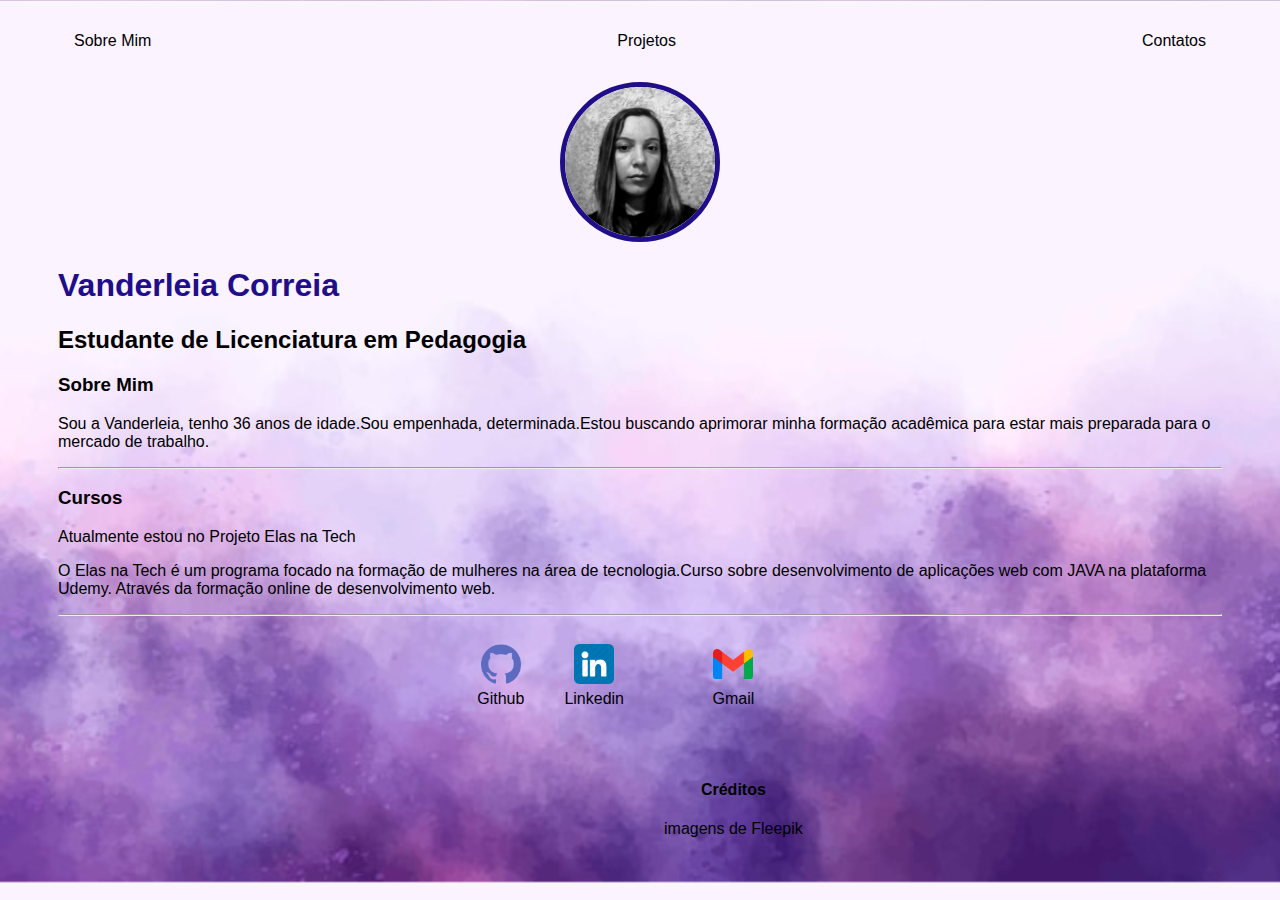
<file: index.html>
<!DOCTYPE html>
<html lang="en">
<head>
    <meta charset="UTF-8">
    <meta http-equiv="X-UA-Compatible" content="IE=edge">
    <meta name="viewport" content="width=device-width, initial-scale=1.0">
    <title>Vanderleia  Machado Correia</title>
    <link rel="stylesheet" href="perfil.css">
</head>
<body>
    <div class="container" >
        <nav>
            <ul>
                <li><a href="#index.html"> Sobre Mim</a>
                </li>
                <li>
                    <a href="Projetos.html">Projetos</a>
                </li>
                <li>
                    <a href="templates/index.html">Contatos</a>
                </li>
            </ul>
        </nav>
        <header>
            <div class="center">
                <img src="img/vanderleia.jpg" >
            </div>
            <h1> Vanderleia Correia</h1>
            <h2>Estudante de  Licenciatura em Pedagogia</h2>
            
        
        </header>
        <main>
           
            <section>
                <h3>Sobre Mim</h3>
                <p>
                   Sou a Vanderleia, tenho 36 anos de idade.Sou empenhada, determinada.Estou buscando aprimorar minha formação acadêmica para estar mais preparada para o mercado de trabalho.
            
                </p>
               </section>
        <hr>
        
           <section>
            <h3>Cursos</h3>
            <p>Atualmente estou no Projeto Elas na Tech</p>
            <p>O Elas na Tech é um programa focado na formação de mulheres na área de tecnologia.Curso sobre desenvolvimento de aplicações web com JAVA na plataforma Udemy.  Através da formação online de desenvolvimento web. 
           </section>
           <hr>
        </main>
        <footer>
            <a href="https://github.com/vancorreia04" target="_blank"  rel="noopener noreferrer">
                <img src="img/git.png" >  
                <p>Github</p>
            </a>
            <a href="https://www.linkedin.com/in/vanderleia-correia-016b9b246/"  target="_blank" rel="noopener noreferrer">
                <img src="img/linkedin.png"  >  
                <p>Linkedin</p>
            </a>
            <a href="https://mail.google.com/mail/u/0/#inbox"  target="_blank" rel="noopener noreferrer">
                <img src="img/gmail.png" >
                <p>Gmail</p>
                <br>
                <br>
                <h4>Créditos</h4>
                <p>imagens de Fleepik </p>
            </a>
            
          </footer>
           </body>
          </html>
</file>
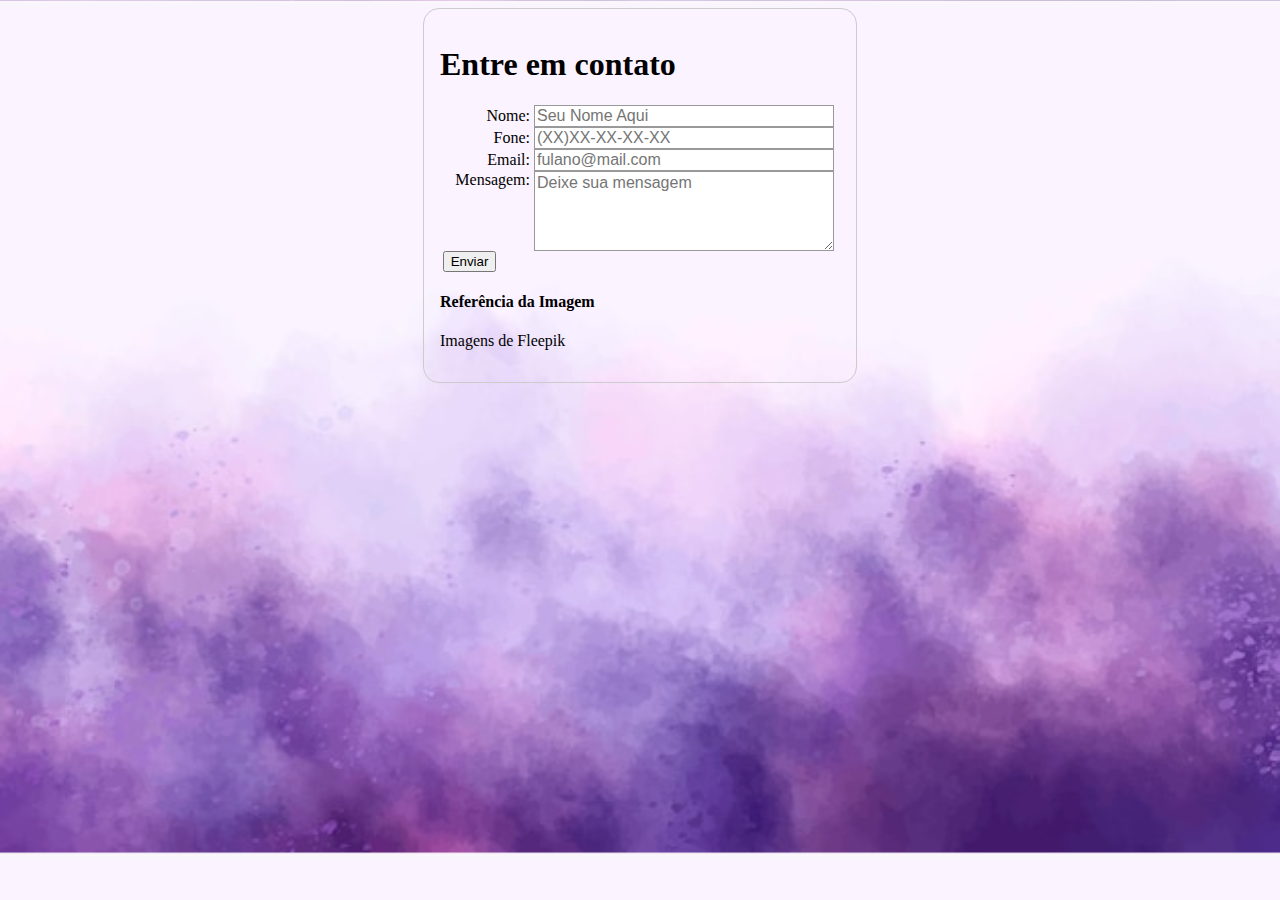
<file: templates/index.html>
<!DOCTYPE html>
<html lang="en">
<head>
    <meta charset="UTF-8">
    <meta http-equiv="X-UA-Compatible" content="IE=edge">
    <meta name="viewport" content="width=device-width, initial-scale=1.0">
    <link href="estilo.css" rel="stylesheet">
    <title>Formulário para Contato</title>
</head>
<body>
    <form action="https://getform.io/" method="post">
        <div>
            <h1>Entre em contato</h1>
            <label for="name">Nome:</label>
            <input type="text" id="nomeid" placeholder="Seu Nome Aqui" required="name"/>
        <br>
        
            <label for="fone">Fone:</label>
            <input type="tel" id="foneid" placeholder="(XX)XX-XX-XX-XX" name="fone"/>
        <br>
            <label for="email">Email:</label>
            <input type="email" id="emailid" placeholder="fulano@mail.com" name="email"/>
        <br>
        <label for="mensagem">Mensagem:</label>
        <textarea placeholder="Deixe sua mensagem" name="mensagem"></textarea>
        <button type="submit">Enviar</button>
        
    </form>
    <footer>
        <div>
           <h4>Referência da Imagem</h4> 
           <p>Imagens de Fleepik </p>
        </div>
    </footer>
</body>
</html>
</file>
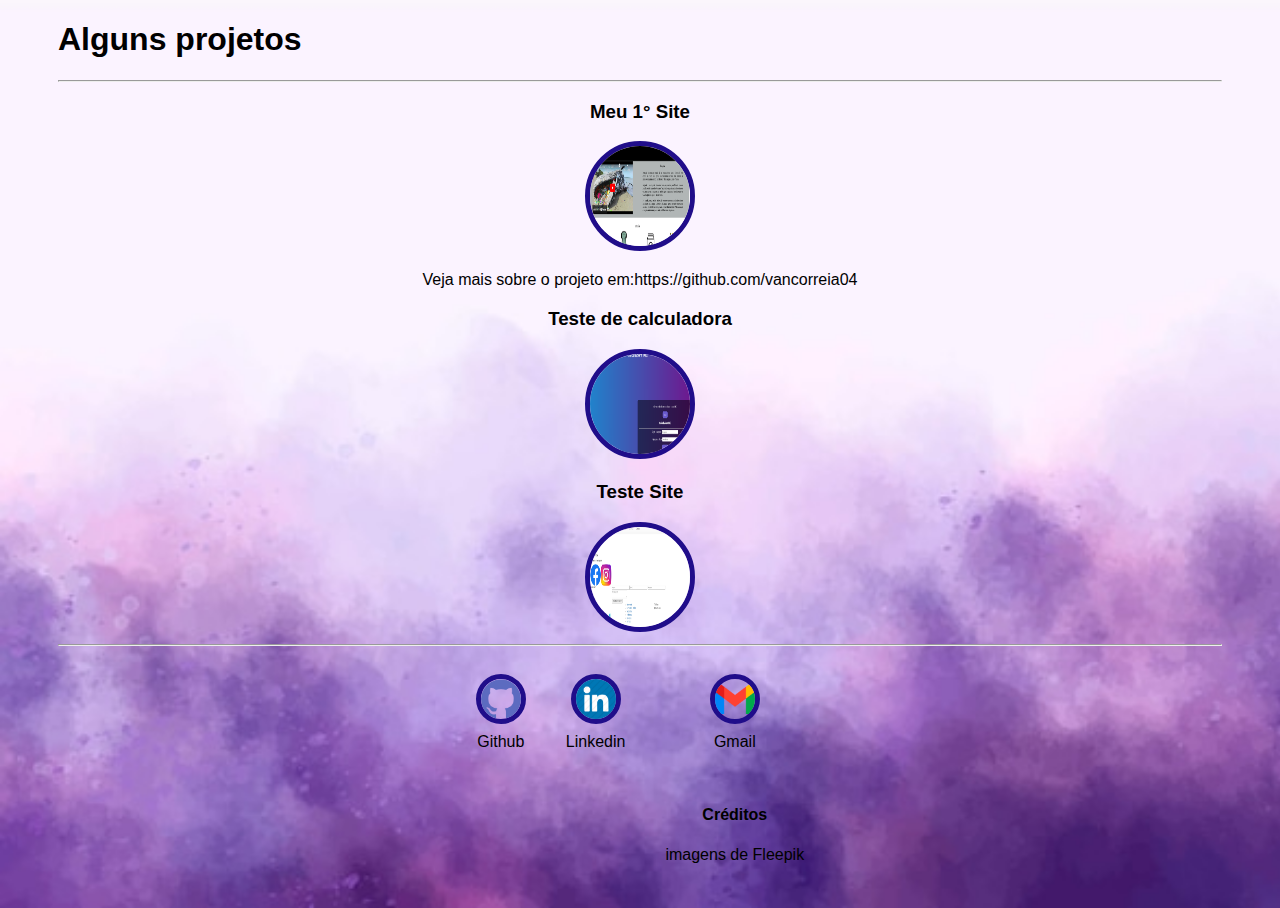
<file: Projetos.html>
<!DOCTYPE html>
<html lang="en">
<head>
    <meta charset="UTF-8">
    <meta http-equiv="X-UA-Compatible" content="IE=edge">
    <meta name="viewport" content="width=device-width, initial-scale=1.0">
    <title>Projetos</title>
    <link rel="stylesheet" href="projeto.css">
</head>
<body>
    <div class="container">
<h1>Alguns projetos</h1>
<header>
    <hr>
<div class="center">
    <main>
        <section>
            <h3>Meu 1° Site</h3>
            <img src="img/MeuSite.png" alt="Foto da pagina">
            <p>Veja mais sobre o projeto em:https://github.com/vancorreia04</p>
        </section>
        <section>
            <h3>Teste de calculadora</h3>
            <img src="img/CalculadoraDeIMC.png" alt="Foto da pagina">
            
        </section>
        <section>
            <h3>Teste Site</h3>
            <img src="img/DesenvolvendoSite.png" alt="Foto da pagina">
            
        </section>
    </main>
    <hr>
    <footer>
        <a href="https://github.com/vancorreia04" target="_blank"  rel="noopener noreferrer">
            <img src="img/git.png" >  
            <p>Github</p>
        </a>
        <a href="https://www.linkedin.com/in/vanderleia-correia-016b9b246/"  target="_blank" rel="noopener noreferrer">
            <img src="img/linkedin.png"  >  
            <p>Linkedin</p>
        </a>
        <a href="https://mail.google.com/mail/u/0/#inbox"  target="_blank" rel="noopener noreferrer">
            <img src="img/gmail.png" >
            <p>Gmail</p>
            <br>
            <h4>Créditos</h4>
            <p>imagens de Fleepik </p>
        </a>
    </footer>

</div>
</header>
</div>

</body>
</html>
</file>
<file: perfil.css>
body{
    background-image: url(img/Fundo.jpg);
    background-size: cover;
    font-family: Arial, Helvetica, sans-serif;
}
ul{
    display: flex;
    justify-content: space-between;
    list-style: none;
    align-items: center;
    padding: 16px;
}
a{
    color:black;
    text-decoration: none;
}
 header img{
    width: 150px;
    height: 150px;
    border-radius: 50%;
    border: 5px solid #200d8a;
   
 }
 .center{
    text-align: center;
    }
 
h1{
    color:#200d8a;
}
footer img{
    width :40px;
    height: 40px;
}
footer{
    display: flex;
    justify-content: center;
    direction: flex;
    justify-content: center;
}
footer a{
    margin: 20px;
    text-align: center;
}
footer p{
    margin-top: 2px;
}
.container{
    padding: 0px 50px;
}
nav a:hover{
   color: #200d8a; 
}
/* Configuração página Projetos.html*/
body{
    background-image: url(img/Fundo.jpg);
    background-size: cover;
    font-family: Arial, Helvetica, sans-serif;
}
.coluna{
    padding: 20px;
    text-align: justify;
}
.dois{
    float: left;
    width: 40px;
    margin: auto;
}
.center{
    text-align: center;
    }
 
h1{
    color:#200d8a;
}
footer img{
    width :40px;
    height: 40px;
}
footer{
    display: flex;
    justify-content: center;
    direction: flex;
    justify-content: center;
}
footer a{
    margin: 20px;
    text-align: center;
}
footer p{
    margin-top: 2px;
</file>
<file: templates/estilo.css>
body{
    background-image: url(img/Fundo.jpg);
    background-size: cover;
    opacity: 1;
}
form {
    /* Apenas para centralizar o form na página */
    margin: 0 auto;
    width: 400px;
    /* Para ver as bordas do formulário */
    padding: 1em;
    border: 1px solid #CCC;
    border-radius: 1em;
}
form div + div {
    margin-top: 1em;
}
label {
    /*Para ter certeza que todas as labels tem o mesmo tamanho e estão propriamente alinhadas */
    display: inline-block;
    width: 90px;
    text-align: right;
}
input, textarea {
    /* Para certificar-se que todos os campos de texto têm as mesmas configurações de fonte. Por padrão, textareas ter uma fonte monospace*/
    font: 1em sans-serif;

    /* Para dar o mesmo tamanho a todos os campo de texto */
    width: 300px;
    -moz-box-sizing: border-box;
    box-sizing: border-box;

    /* Para harmonizar o look & feel das bordas nos campos de texto*/
    border: 1px solid #999;
}
input:focus, textarea:focus {
    /* Dar um pouco de destaque nos elementos ativos */
    border-color: #000;
}
textarea {
    /* Para alinhar corretamente os campos de texto de várias linhas com sua label*/
    vertical-align: top;

    /* Para dar espaço suficiente para digitar algum texto */
    height: 5em;

    /* Para permitir aos usuários redimensionarem qualquer textarea verticalmente. Ele não funciona em todos os browsers */
    resize: vertical;
}
.button {
    /* Para posicionar os botões para a mesma posição dos campos de texto */
    padding-left: 100%; /* mesmo tamanho que os elementos do tipo label */
}
button {
    /* Esta margem extra representa aproximadamente o mesmo espaço que o espaço entre as labels e os seus campos de texto*/
    margin-left: .20em;
}
</file>
<file: projeto.css>
/* Configuração página Projetos.html*/
body{
    background-image: url(img/Fundo.jpg);
    background-size: cover;
    font-family: Arial, Helvetica, sans-serif;
    color: black;
}
 header img{
    width: 100px;
    height: 100px;
    border-radius: 50%;
    border: 5px solid #200d8a;
    
}
.center{
    text-align: center;
}
footer img{
    width: 40px;
    height: 40px;
    text-decoration: none;
}
footer{
    display: flex;
    justify-content: center;
}
footer a{
    margin: 20px;
    text-align: center;
    color:black;
    text-decoration: none;

}
footer p{
    margin-top: 5px;
    text-decoration: none;
}
.container{
    padding: 0px 50px;
}
</file>
